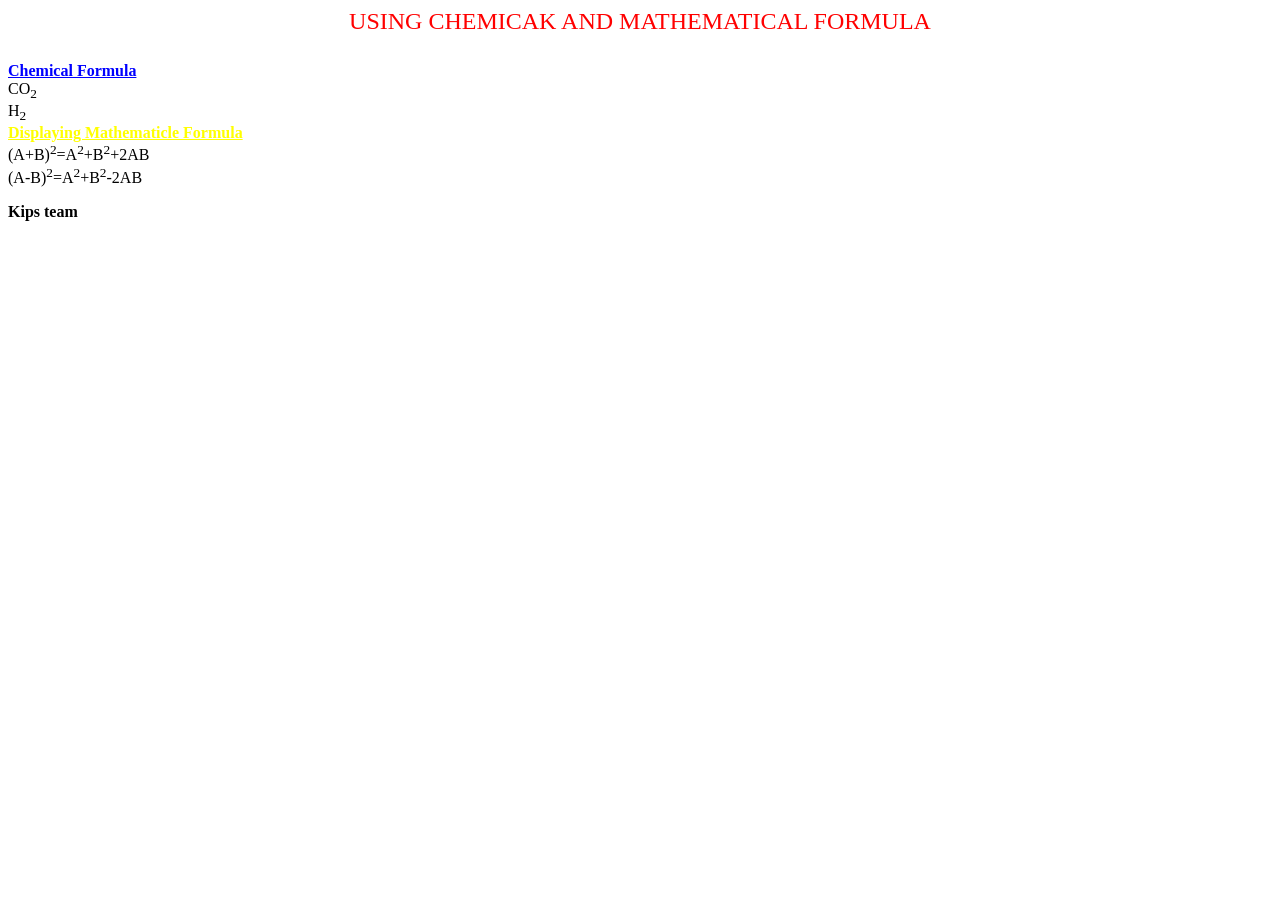
<file: index.html>
<!DOCTYPE html>
<html lang="en">
<head>
    <meta charset="UTF-8">
    <meta name="viewport" content="width=device-width, initial-scale=1.0">
    <title>Chemical and Mathematical Formula</title>
</head>
<body>
    <font size="5">
    <font color="red">
    <CENTER>USING CHEMICAK AND MATHEMATICAL FORMULA</CENTER></font></font>
    <BR>
        <font color="Blue"><U><b>Chemical Formula</U></B><br></font>

        CO<sub>2</sub><br>
        H<sub>2</sub><br>
      <font color="yellow">  <b><u>Displaying Mathematicle Formula</u></b><br></font>
        (A+B)<SUP>2</SUP>=A<SUP>2</SUP>+B<SUP>2</SUP>+2AB<BR>
            (A-B)<SUP>2</SUP>=A<SUP>2</SUP>+B<SUP>2</SUP>-2AB<BR>
              <b>  <P>Kips team</P></b>

</body>
</html>
</file>
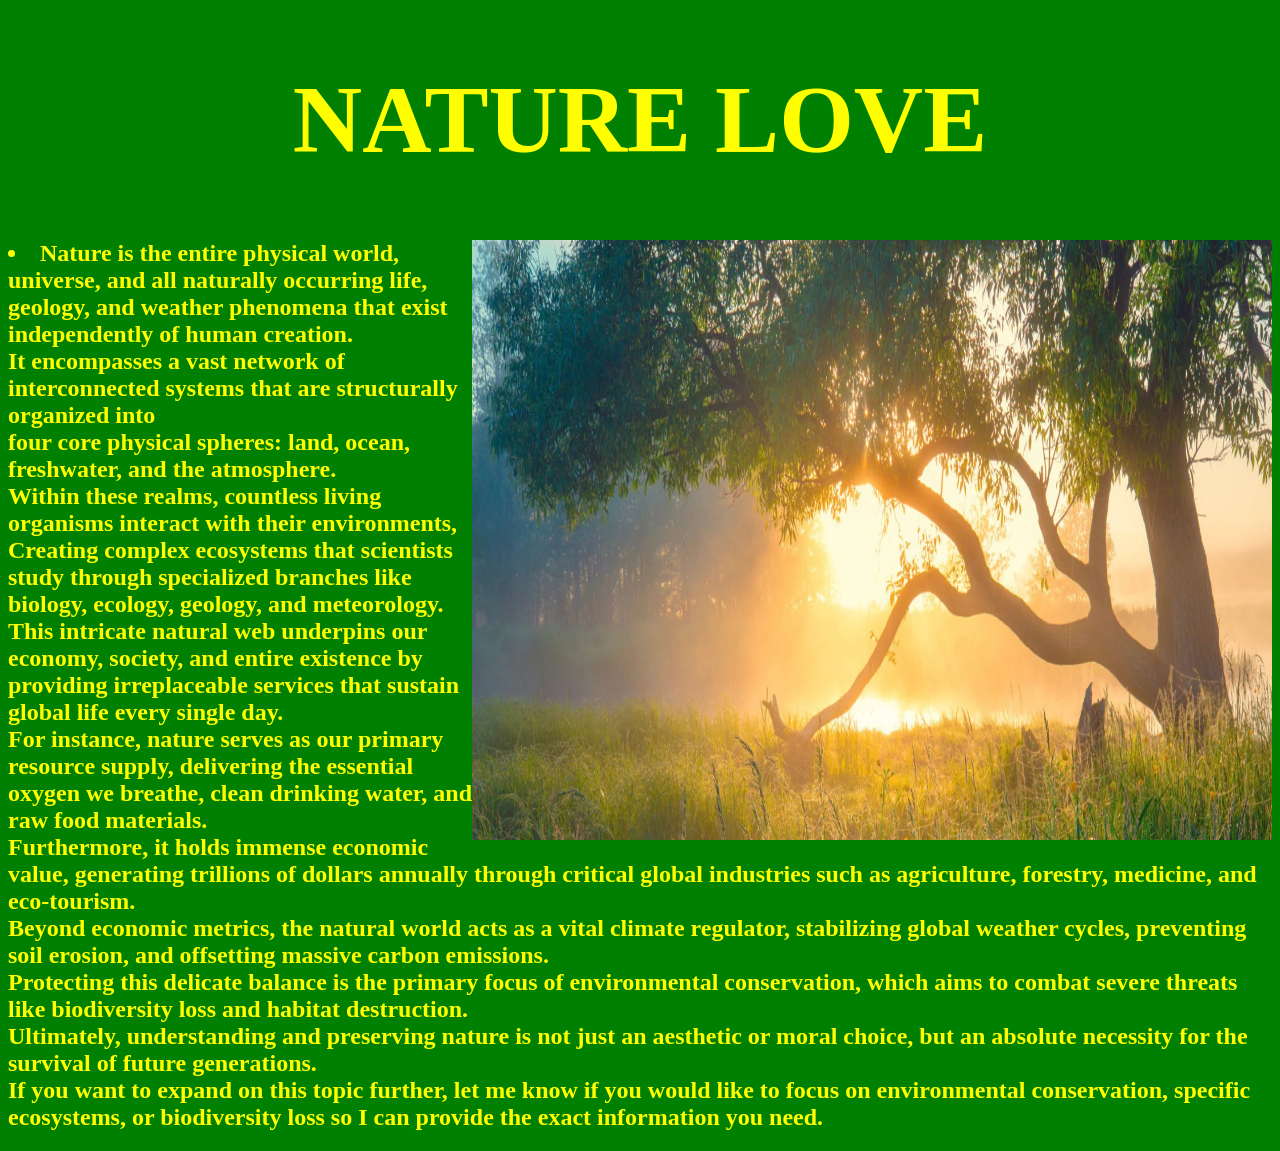
<file: BACKGROUND/INDEX.HTML>
<!DOCTYPE html>
<html lang="en">
<head>
    <meta charset="UTF-8">
    <meta name="viewport" content="width=device-width, initial-scale=1.0">
    <title>Setting Background Image</title>
</head>
<body bgcolor="green" text="yellow">
  <font size="8">  <p><b><center><h1>NATURE LOVE</h1></b></p></center> </font>  
  <Font size="3">
      <img src="Screenshot 2026-08-02 094949.png" align="right" width="800" height="600">
  <p><H2> <b><li>Nature is the entire physical world, universe, and all naturally occurring life,<BR>
     geology, and weather phenomena that exist independently of human creation.<BR>
         It encompasses a vast network of interconnected systems that are structurally organized into<BR>
             four core physical spheres: land, ocean, freshwater, and the atmosphere.<BR> Within these realms, countless living organisms interact with their environments, <BR>Creating complex ecosystems that scientists study through specialized branches like biology, ecology, geology, and meteorology.<BR> This intricate natural web underpins our economy, society, and entire existence by providing irreplaceable services that sustain global life every single day.<BR> For instance, nature serves as our primary resource supply, delivering the essential oxygen we breathe, clean drinking water, and raw food materials.<BR> Furthermore, it holds immense economic value, generating trillions of dollars annually through critical global industries such as agriculture, forestry, medicine, and eco-tourism.<BR> Beyond economic metrics, the natural world acts as a vital climate regulator, stabilizing global weather cycles, preventing soil erosion, and offsetting massive carbon emissions. <BR>Protecting this delicate balance is the primary focus of environmental conservation, which aims to combat severe threats like biodiversity loss and habitat destruction. <BR>Ultimately, understanding and preserving nature is not just an aesthetic or moral choice, but an absolute necessity for the survival of future generations. <BR>If you want to expand on this topic further, let me know if you would like to focus on environmental conservation, specific ecosystems, or biodiversity loss so I can provide the exact information you need.
       </b></H2></font></p></li>
</body>
</html>
</file>
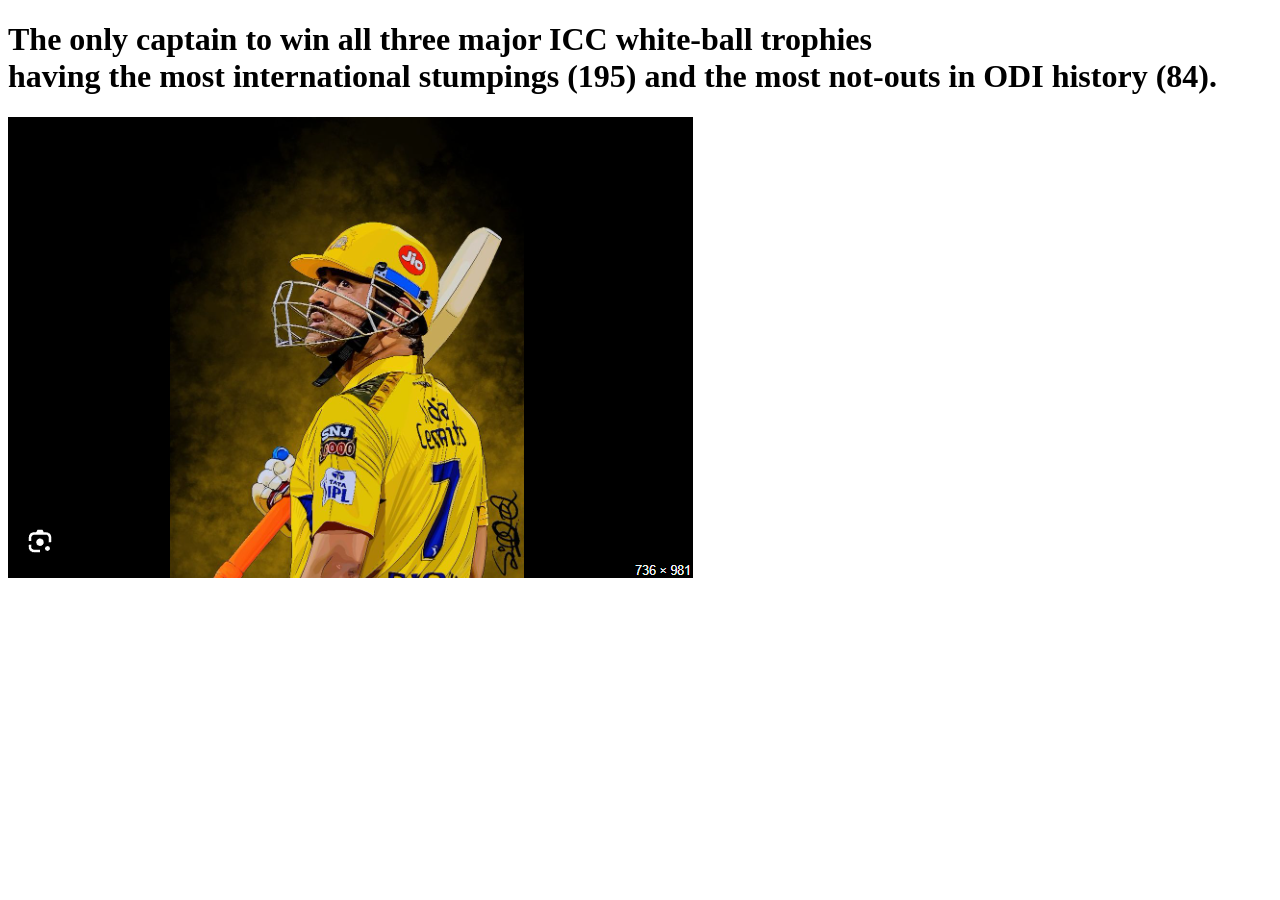
<file: Book1/index.html>
<!DOCTYPE html>
<html lang="en">
<head>
    <meta charset="UTF-8">
    <meta name="viewport" content="width=device-width, initial-scale=1.0">
    <title>Image</title>
</head>
<body>
   <h1><b><font size="6">The only captain to win all three major ICC white-ball trophies <br> having the most international stumpings (195) and the most not-outs in ODI history (84).</b></h1> 
   </font> <img src="Screenshot 2026-07-30 234723.png" alt="MSD Images">
</body>
</html>
</file>
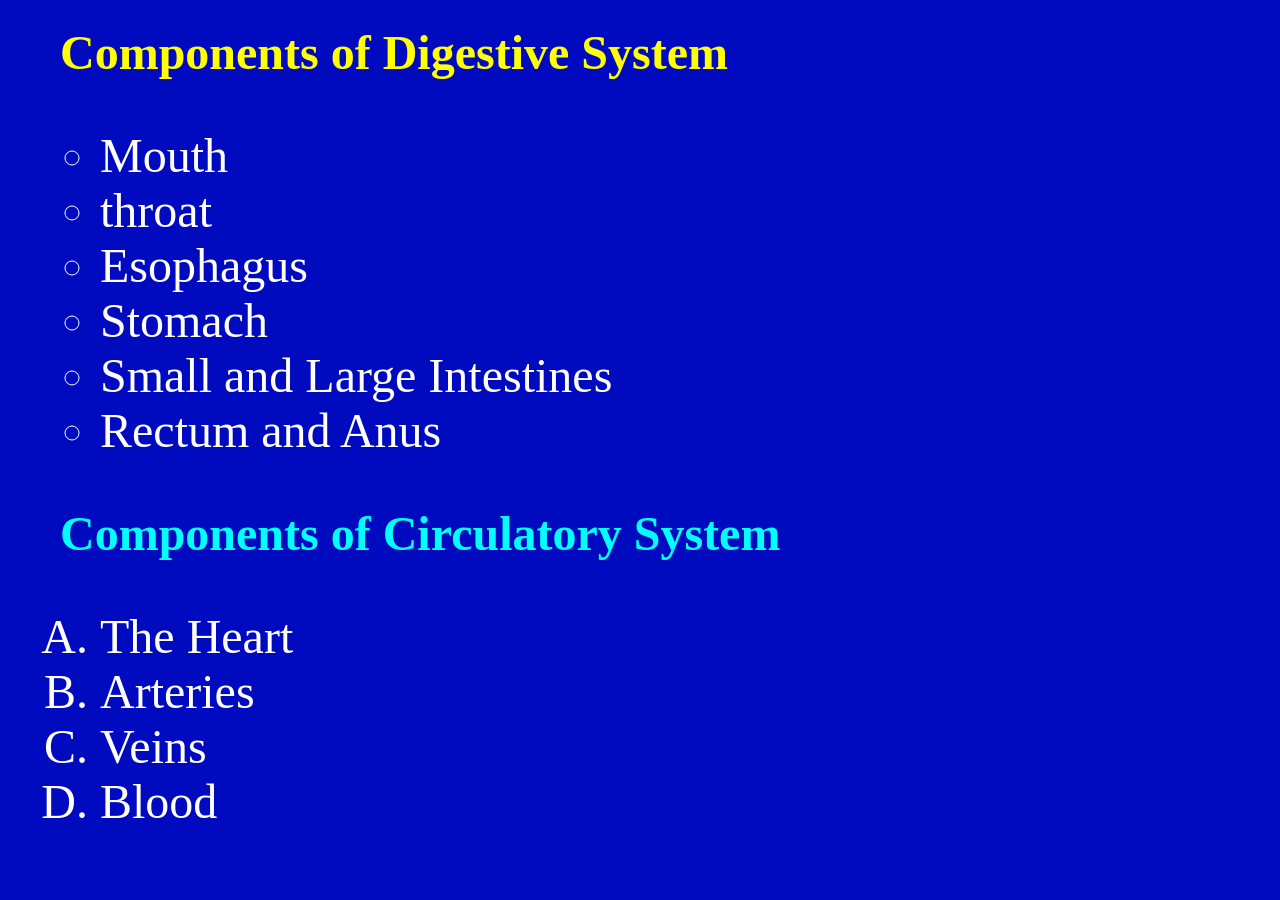
<file: HTML-Comonents-Lists/index.html>
<!DOCTYPE html>
<html lang="en">
<head>
    <meta charset="UTF-8">
    <meta name="viewport" content="width=device-width, initial-scale=1.0">
    <title>Inserting List</title>
</head>
<body bgcolor="lightblack" leftmargin="60" topmargin="25">
    <font size="10" color="yellow"><b>Components of Digestive System</b></font>
    <font size="7" color="white">
        <ul type="circle">
            <li>Mouth</li>
            <li>throat</li>
            <li>Esophagus</li>
            <li>Stomach</li>
            <li>Small and Large Intestines</li>
            <li>Rectum and Anus</li>
        </ul>
    </font>
    <b><font size="10" color="cyan">Components of Circulatory System</font></b>
    <font size="7" color="white">
        <ol type="A">
            <li>The Heart</li>
            <li>Arteries</li>
            <li>Veins</li>
            <li>Blood</li>
        </ol>
    </font>

    
</body>
</html>
</file>
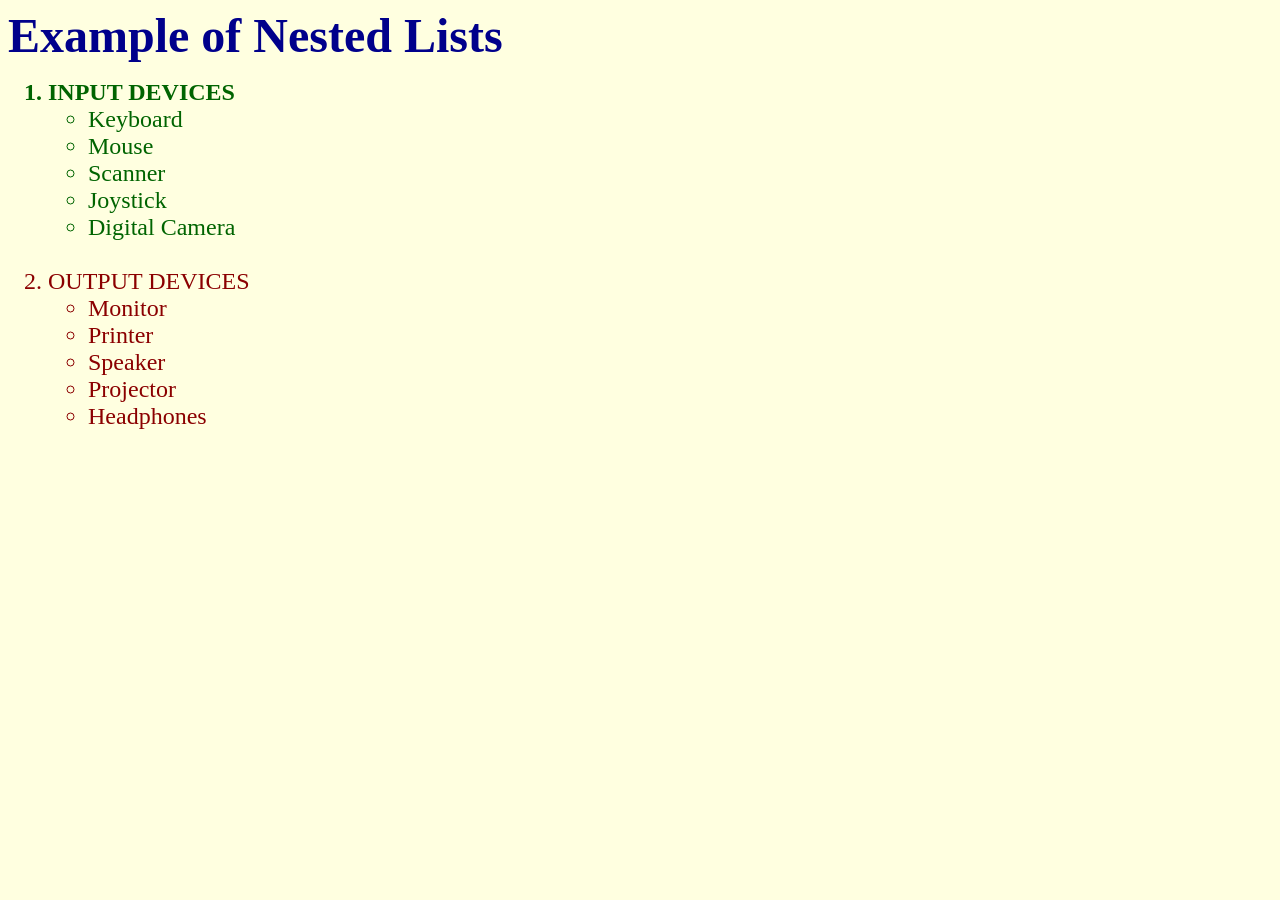
<file: Nested List/index.html>
<!DOCTYPE html>
<html lang="en">
<head>
    <meta charset="UTF-8">
    <meta name="viewport" content="width=device-width, initial-scale=1.0">
    <title>Displaying Nested Lists</title>
</head>
<body bgcolor="lightyellow">
<font size="9" color="darkblue">
    <b>Example of Nested Lists</b>
</font>
<font size="5" color="darkgreen">
    <ol>
        <b><li>INPUT DEVICES</li></b>
        <UL>
            <li>Keyboard</li>
            <li>Mouse</li>
            <li>Scanner</li>
            <li>Joystick</li>
            <li>Digital Camera</li>
        </UL>
    </font><br>
    <font size="5" color="darkred">
        <li>OUTPUT DEVICES</li>
        <UL>
            <li>Monitor</li>
            <li>Printer</li>
            <li>Speaker</li>
            <li>Projector</li>
            <li>Headphones</li>
        </UL>
    </font>
    </ol>
    </body>
</html>
</file>
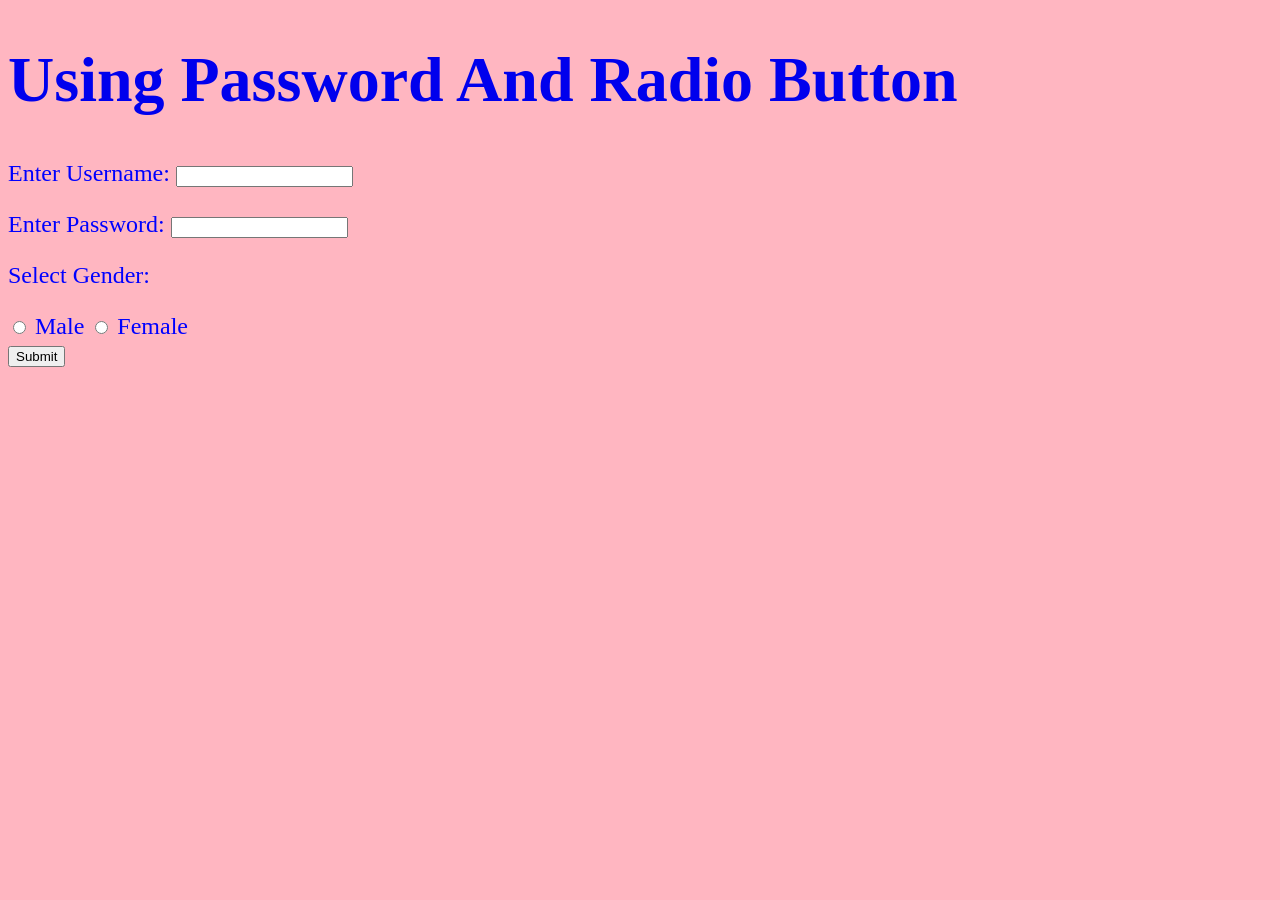
<file: Password Field in HTML/index.html>
<!DOCTYPE html>
<html lang="en">
<head>
    <meta charset="UTF-8">
    <meta name="viewport" content="width=device-width, initial-scale=1.0">
    <title>Using Password And Radio Button</title>
</head>
<body bgcolor="lightpink">
<form>
    <font color="lightred" size="6">
    <h1><b>Using Password And Radio Button</b></h1></font>
    <font color="blue" size="5">
    <p>Enter Username: <input type="text" name="username"></p>
    <p>Enter Password: <input type="password" name="password"></p>
    <p>Select Gender:</p>
    <input type="radio" id="male" name="gender" value="male">
    <label for="male">Male</label>
    <input type="radio" id="female" name="gender" value="female">
    <label for="female">Female</label><br>
    <input type="submit" value="Submit">
</font>
</form>
    
</body>
</html>
</file>
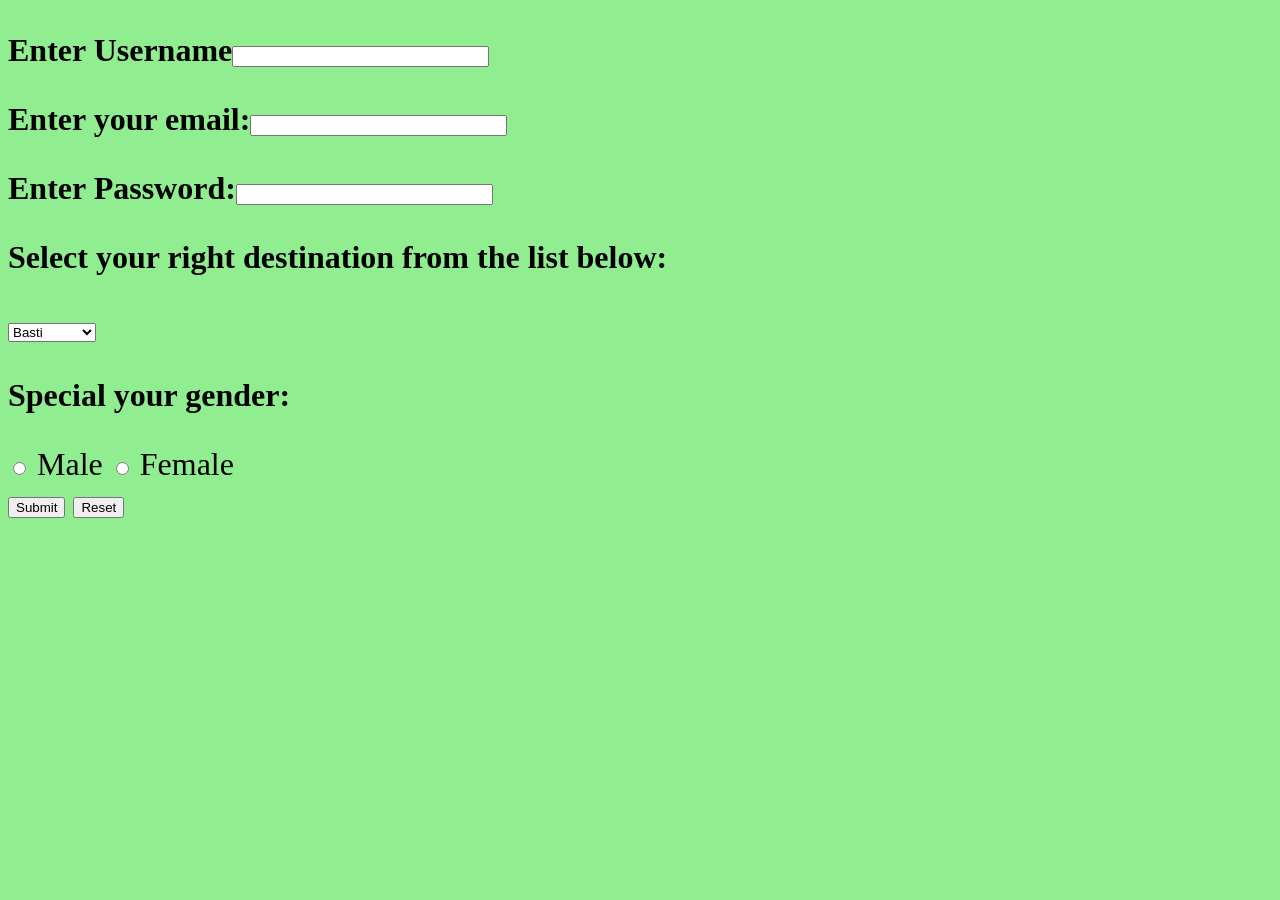
<file: Registration Form/index.html>
<!DOCTYPE html>
<html lang="en">
<head>
    <meta charset="UTF-8">
    <meta name="viewport" content="width=device-width, initial-scale=1.0">
    <title>HTML Registration Form</title>
</head>
<body bgcolor="lightgreen">
    <form>
        <font size="6">
            <p><b>Enter Username<input type="text" name="Username" size="30"></b></p>
            <p><b>Enter your email:<input type="email" name="Email" size="30"></b></p>
            <p><b>Enter Password:<input type="password" name="Password" size="30"></b></p>
        <p><b>Select your right destination from the list below:</b></p>
        <select name="detination" id="deyination">
            <option selected >Basti</option>
            <option>Lucknow</option>
            <option>Gorakhpur</option>
            <option>Varanasi</option>
            <option>Kanpur</option>
            <option>Meerut</option>
            <option>Delhi</option>
            <option>Mumbai</option>
            <option>Chennai</option>
            <option>Hyderabad</option>
            <option>Jaipur</option>
            <option>Agra</option>
          </select>
          <p><b>Special your gender:</b></p>
          <input type="radio" name="Gender" value="Male"> Male
          <input type="radio" name="Gender" value="Female"> Female<br>
          <input type="submit" value="Submit">
          <input type="reset" value="Reset">
   </form></font>
</body>
</html>
</file>
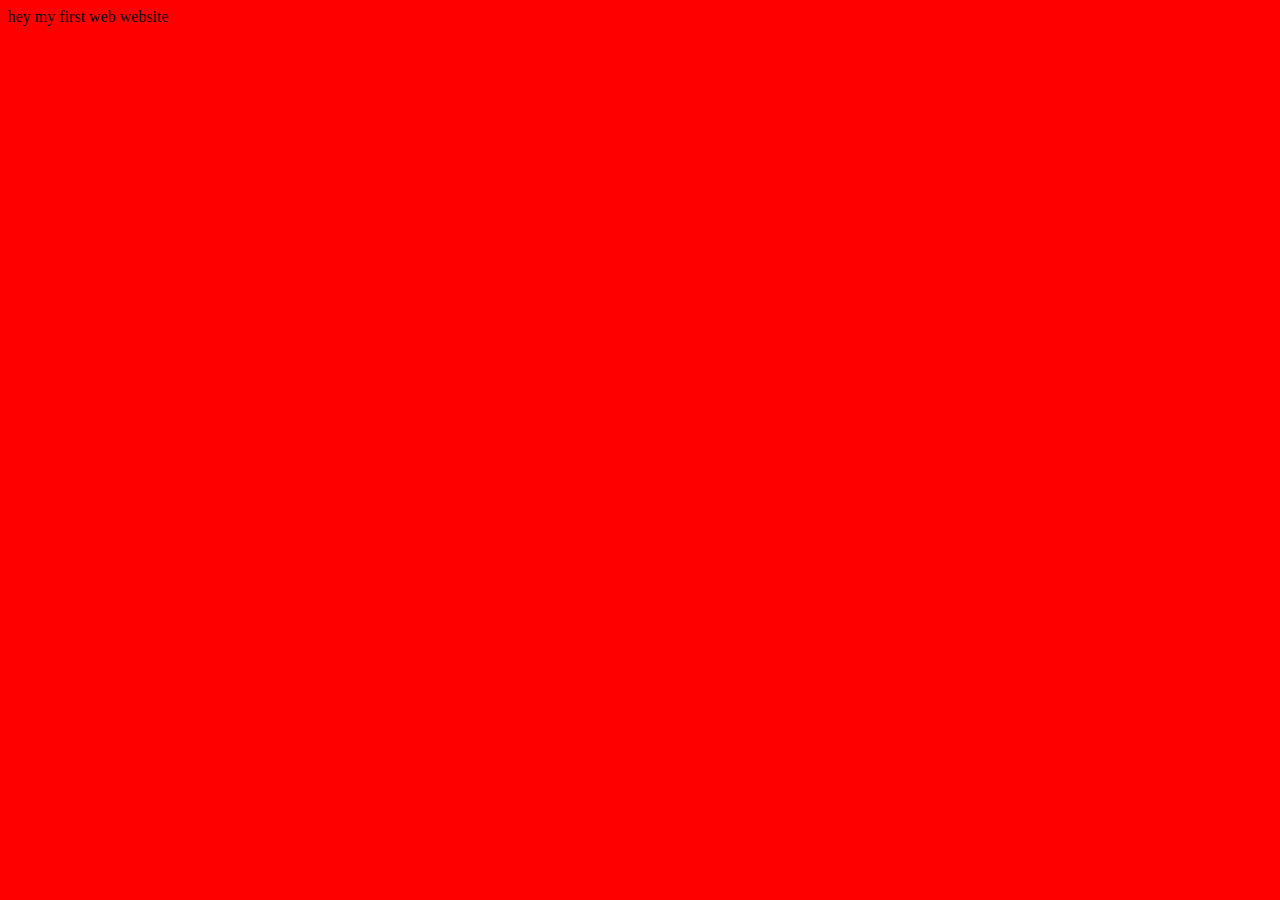
<file: Start/index.html>
<!DOCTYPE html>
<html lang="en">
<head>
    <meta charset="UTF-8">
    <meta name="viewport" content="width=device-width, initial-scale=1.0">
    <title>Sigma web develop</title>
    <link rel="stylesheet" href="style.css">
</head>
<body>hey my first web website

    <script src="script.js"></script>
</body>
</html>
</file>
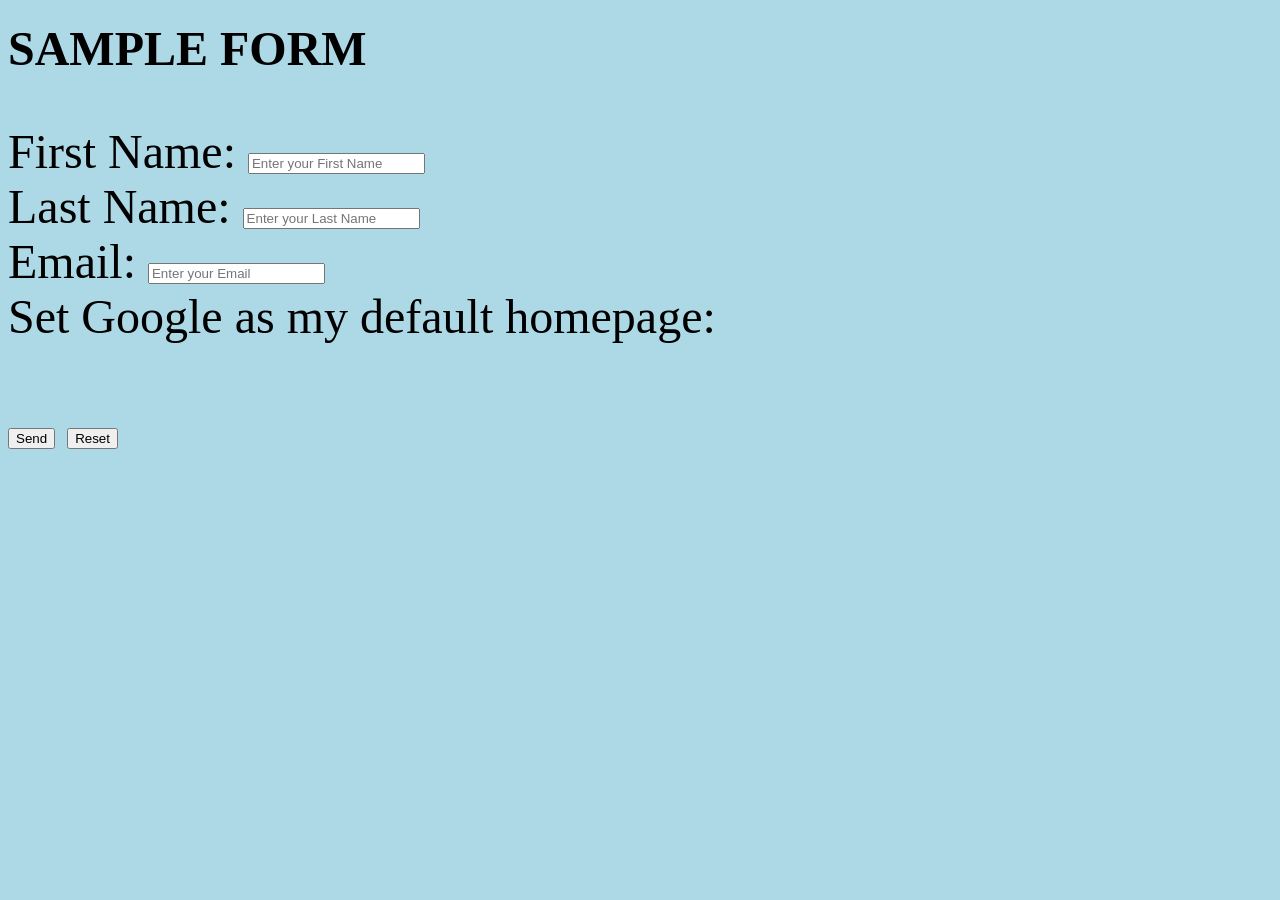
<file: Using Form in HTML/index.html>
<!DOCTYPE html>
<html lang="en">
<head>
    <meta charset="UTF-8">
    <meta name="viewport" content="width=device-width, initial-scale=1.0">
    <title>Form</title>
</head>
<h1><font size="10">
<body bgcolor="lightblue"><b> SAMPLE FORM</b></H1></html><font>
   <font size="8">
    <form action="mailto:info@kips.in" method="post"><p>
        <label for="Firstname">First Name:</label>
        <input Name="Firstname" type="text" id="Firstname" placeholder="Enter your First Name" required><br>
        <label for="Lastname">Last Name:</label>
        <input Name="Lastname" type="text" id="Lastname" placeholder="Enter your Last Name" required><br>
   <label for="Email">Email:</label>
        <input Name="Email" type="email" id="Email" placeholder="Enter your Email" required><br>
        Set Google as my default homepage:<br><br>
        <input value="Send" type="submit">
        <input type="reset" value="Reset">
    </p>
   </font> 
</body>
</html>
</file>
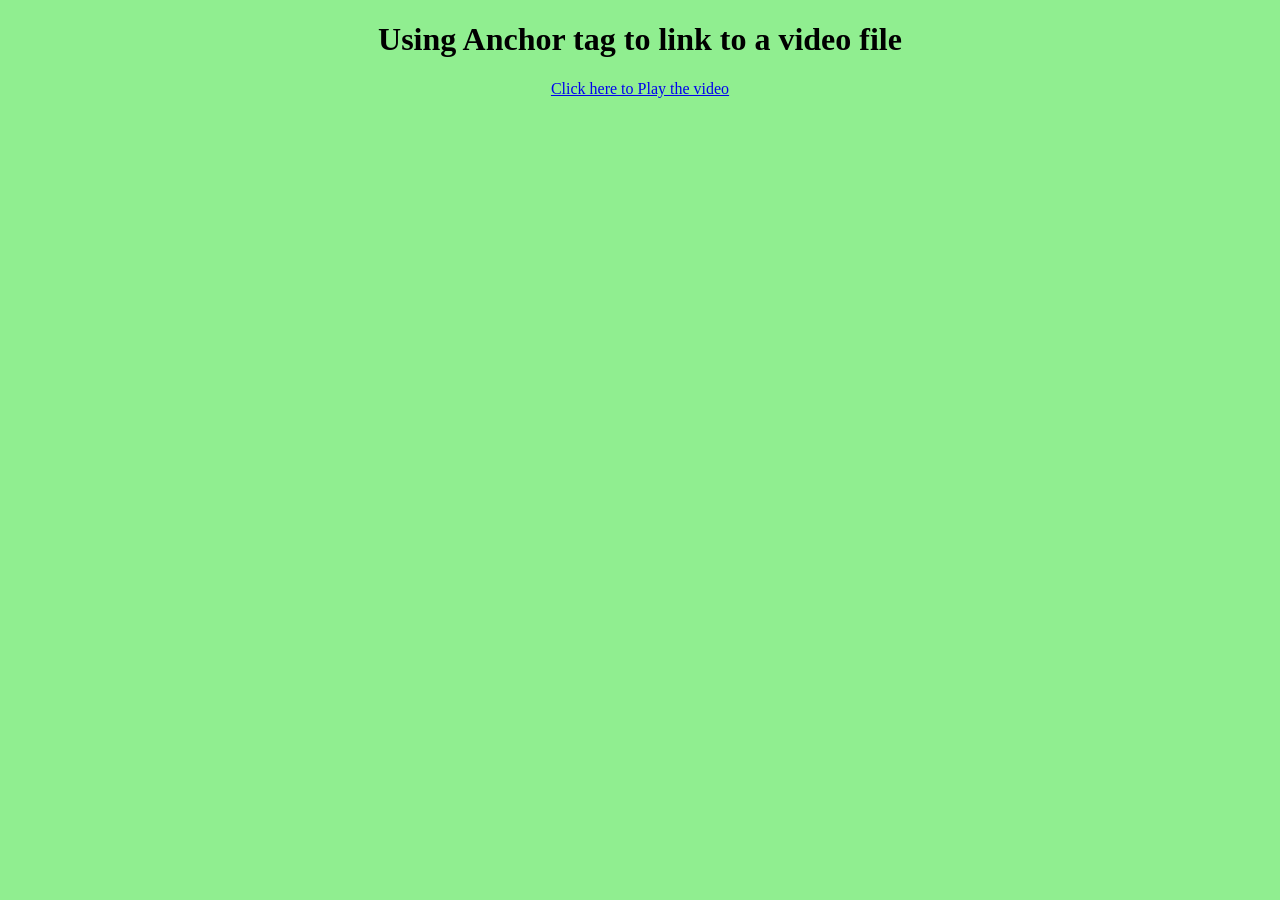
<file: Video Introduction/index.html>
<!DOCTYPE html>
<html lang="en">
<head>
    <meta charset="UTF-8">
    <meta name="viewport" content="width=device-width, initial-scale=1.0">
    <title>Video Play on the website</title>
</head>
<body bgcolor="lightgreen">
    <center>
        <h1><b>Using Anchor tag to link to a video file</b></h1>
        <a href="https://drive.google.com/file/d/1cC-kU-NNznWMMByszu6AXhZPXp_wscJ_/view?usp=drivesdk">Click here to Play the video</a>
    </center>
</body>
</html>
</file>
<file: Start/style.css>
body{
    background-color: red;
     text-columns: blue;
}
</file>
